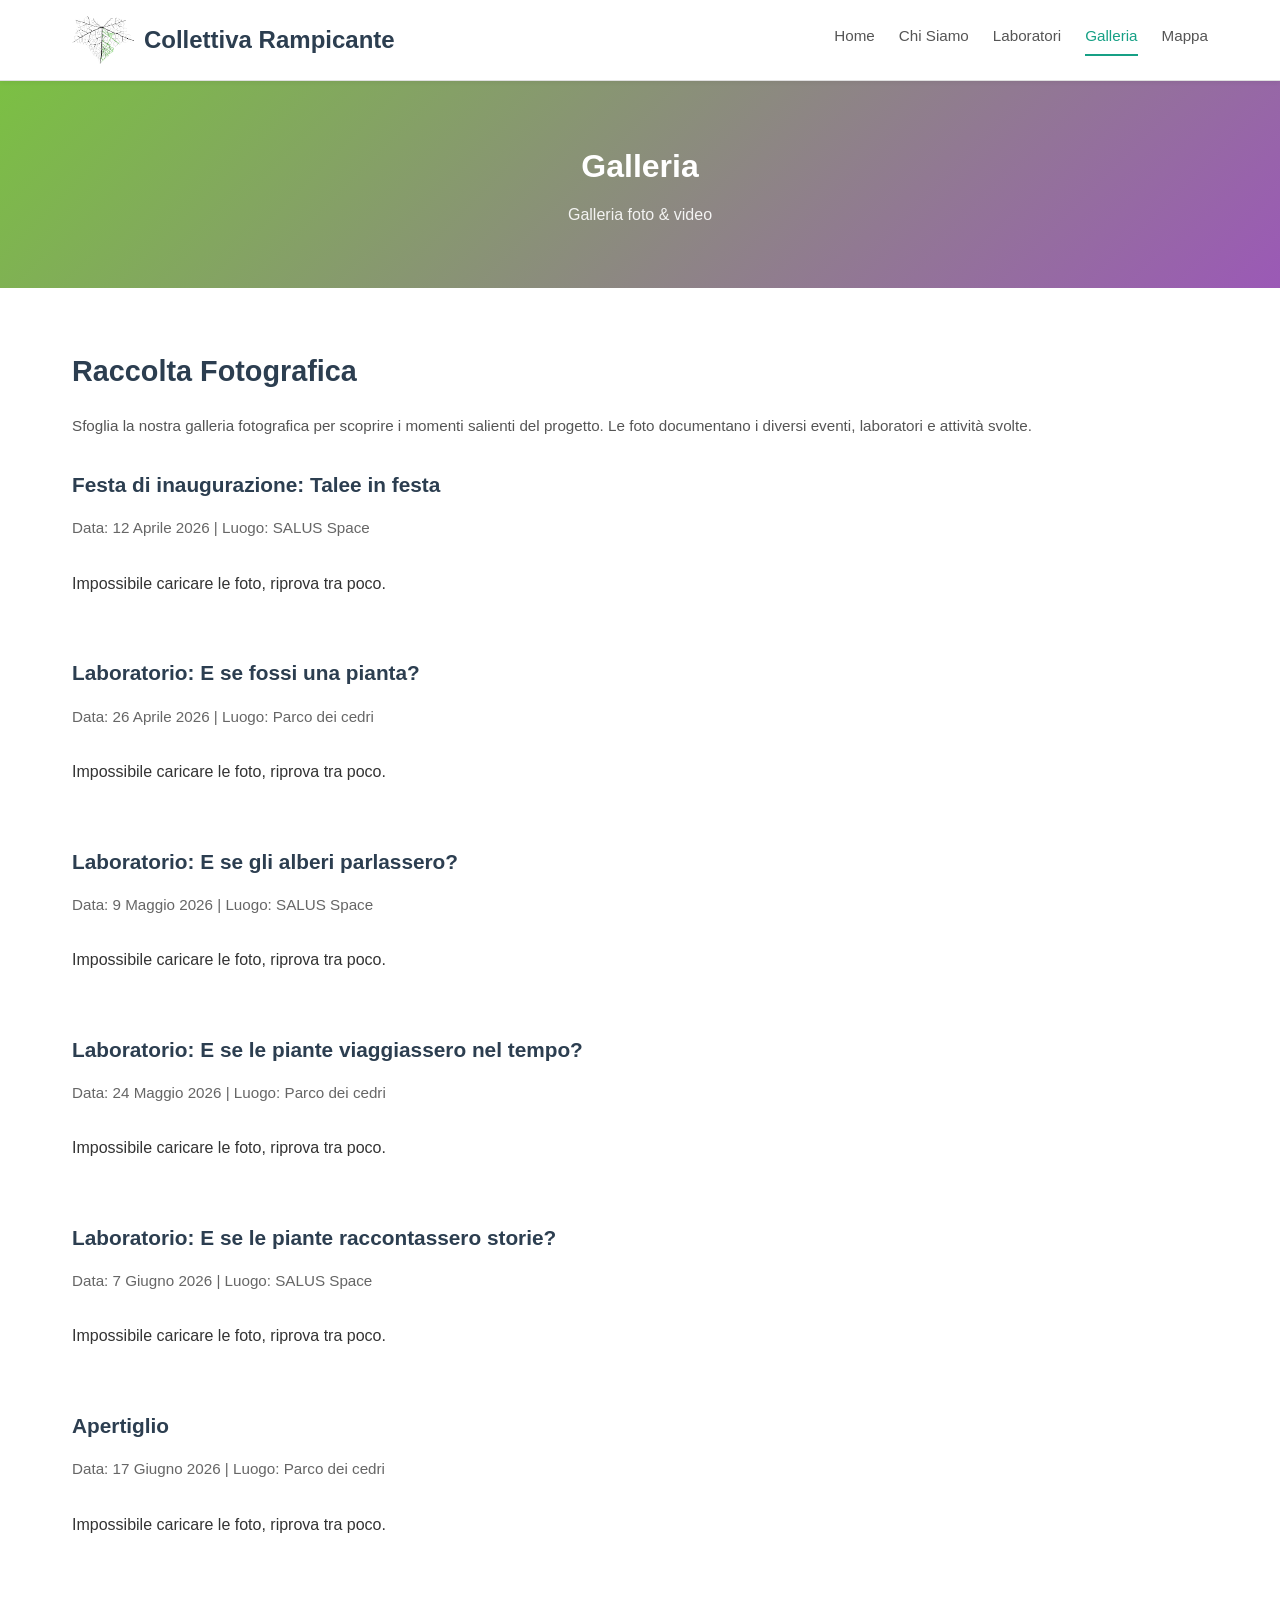
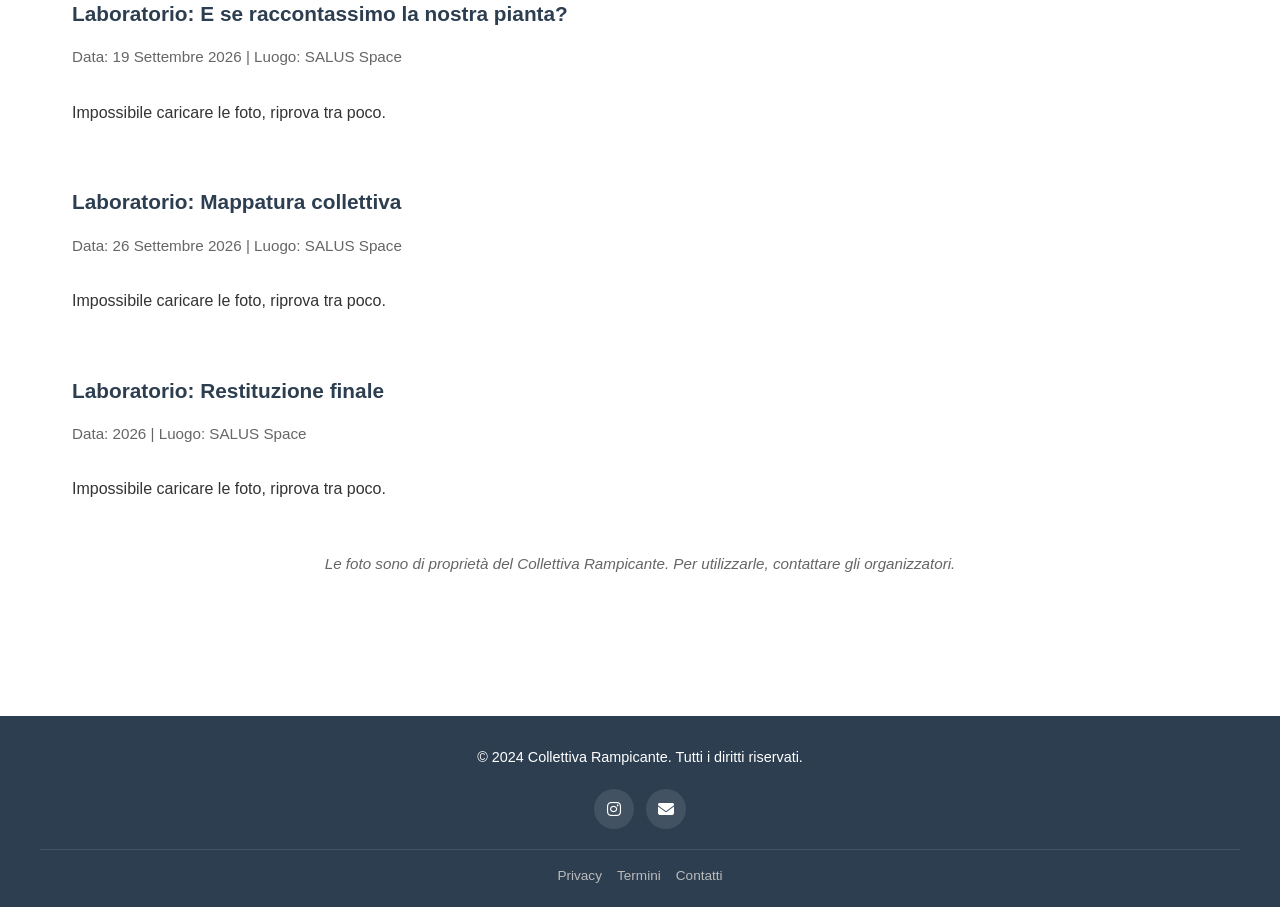
<file: pages/galleria.html>
<!DOCTYPE html>
<html lang="it">
<head>
    <meta charset="UTF-8">
    <meta name="viewport" content="width=device-width, initial-scale=1.0">
    <title>Galleria Foto - Collettiva Rampicante</title>
    <link href="https://cdnjs.cloudflare.com/ajax/libs/font-awesome/6.4.0/css/all.min.css" rel="stylesheet">
    <link rel="stylesheet" href="../css/style.css">
</head>
<body>
    <!-- Navbar -->
    <nav class="navbar">
        <div class="nav-container">
            <a href="../index.html" class="nav-logo">
                <img src="../images/home/mappa-logo.png" alt="" class="nav-logo-img"> Collettiva Rampicante
            </a>
            <div class="nav-menu">
                <a href="../index.html" class="nav-link">Home</a>
                <a href="chi-siamo.html" class="nav-link">Chi Siamo</a>
                <a href="laboratori.html" class="nav-link">Laboratori</a>
                <a href="galleria.html" class="nav-link active">Galleria</a>
                <a href="mappa.html" class="nav-link">Mappa</a>
            </div>
            <div class="nav-toggle">
                <span></span>
                <span></span>
                <span></span>
            </div>
        </div>
    </nav>

    <!-- Page Header -->
    <section class="page-header" style="background: linear-gradient(135deg, #7BC043 0%, #9B59B6 100%);">
        <h1>Galleria</h1>
        <p>Galleria foto & video</p>
    </section>

    <main class="container">
        <section class="content-section">
            <h2>Raccolta Fotografica</h2>
            <p>Sfoglia la nostra galleria fotografica per scoprire i momenti salienti del progetto. Le foto documentano i diversi eventi, laboratori e attività svolte.</p>

            <h3>Festa di inaugurazione: Talee in festa</h3>
            <p style="margin-bottom: 30px; color: #666;">Data: 12 Aprile 2026 | Luogo: SALUS Space</p>
            <div class="gallery-grid" data-cartella="images/galleria/LAB0"></div>

            <h3 style="margin-top: 60px;">Laboratorio: E se fossi una pianta?</h3>
            <p style="margin-bottom: 30px; color: #666;">Data: 26 Aprile 2026 | Luogo: Parco dei cedri</p>
            <div class="gallery-grid" data-cartella="images/galleria/LAB1"></div>

            <h3 style="margin-top: 60px;">Laboratorio: E se gli alberi parlassero?</h3>
            <p style="margin-bottom: 30px; color: #666;">Data: 9 Maggio 2026 | Luogo: SALUS Space</p>
            <div class="gallery-grid" data-cartella="images/galleria/LAB2"></div>

            <h3 style="margin-top: 60px;">Laboratorio: E se le piante viaggiassero nel tempo?</h3>
            <p style="margin-bottom: 30px; color: #666;">Data: 24 Maggio 2026 | Luogo: Parco dei cedri</p>
            <div class="gallery-grid" data-cartella="images/galleria/LAB3"></div>

            <h3 style="margin-top: 60px;">Laboratorio: E se le piante raccontassero storie?</h3>
            <p style="margin-bottom: 30px; color: #666;">Data: 7 Giugno 2026 | Luogo: SALUS Space</p>
            <div class="gallery-grid" data-cartella="images/galleria/LAB4"></div>

            <h3 style="margin-top: 60px;">Apertiglio </h3>
            <p style="margin-bottom: 30px; color: #666;">Data: 17 Giugno 2026 | Luogo: Parco dei cedri</p>
            <div class="gallery-grid" data-cartella="images/galleria/LAB5"></div>


            <h3 style="margin-top: 60px;">Laboratorio: E se raccontassimo la nostra pianta? </h3>
            <p style="margin-bottom: 30px; color: #666;">Data: 19 Settembre 2026 | Luogo: SALUS Space</p>
            <div class="gallery-grid" data-cartella="images/galleria/LAB6"></div>

            <h3 style="margin-top: 60px;">Laboratorio: Mappatura collettiva </h3>
            <p style="margin-bottom: 30px; color: #666;">Data: 26 Settembre 2026 | Luogo: SALUS Space</p>
            <div class="gallery-grid" data-cartella="images/galleria/LAB7"></div>

            <h3 style="margin-top: 60px;">Laboratorio: Restituzione finale  </h3>
            <p style="margin-bottom: 30px; color: #666;">Data:   2026 | Luogo: SALUS Space</p>
            <div class="gallery-grid" data-cartella="images/galleria/LAB8"></div>



            <p style="margin-top: 50px; color: #666; text-align: center;">
                <em>Le foto sono di proprietà del Collettiva Rampicante. Per utilizzarle, contattare gli organizzatori.</em>
            </p>
        </section>
    </main>

    <!-- Footer -->
    <footer class="footer">
        <div class="footer-container">
            <div class="footer-content">
                <div class="footer-text">
                    <p>&copy; 2024 Collettiva Rampicante. Tutti i diritti riservati.</p>
                </div>
                <div class="social-links">
                    <a href="https://instagram.com/collettivarampicante" target="_blank" title="Instagram">
                        <i class="fab fa-instagram"></i>
                    </a>
                    <a href="mailto:collettivarampicante@gmail.com" title="Email">
                        <i class="fas fa-envelope"></i>
                    </a>
                </div>
            </div>
            <div class="footer-links">
                <a href="#">Privacy</a>
                <a href="#">Termini</a>
                <a href="#">Contatti</a>
            </div>
        </div>
    </footer>

    <!-- Scroll to Top Button -->
    <button class="scroll-top-btn" id="scrollTopBtn">
        <i class="fas fa-arrow-up"></i>
    </button>

    <script src="../js/script.js"></script>
</body>
</html>
</file>
<file: css/style.css>
/* ===== Reset e Base ===== */
* {
    margin: 0;
    padding: 0;
    box-sizing: border-box;
}

html {
    scroll-behavior: smooth;
}

body {
    font-family: 'Segoe UI', Tahoma, Geneva, Verdana, sans-serif;
    background-color: #ffffff;
    color: #333;
    line-height: 1.6;
}

/* ===== Navbar ===== */
.navbar {
    background-color: #ffffff;
    border-bottom: 1px solid #e0e0e0;
    position: sticky;
    top: 0;
    z-index: 1000;
    box-shadow: 0 2px 4px rgba(0,0,0,0.05);
}

.nav-container {
    max-width: 1200px;
    margin: 0 auto;
    padding: 1rem 1.5rem;
    display: flex;
    justify-content: space-between;
    align-items: center;
}

.nav-logo {
    font-size: 1.2rem;
    font-weight: 700;
    color: #2c3e50;
    text-decoration: none;
    display: flex;
    align-items: center;
    gap: 8px;
}

.nav-logo i {
    color: #16a085;
}

.nav-menu {
    display: flex;
    gap: 1.5rem;
    list-style: none;
}

.nav-link {
    color: #555;
    text-decoration: none;
    font-size: 0.9rem;
    font-weight: 500;
    transition: color 0.3s ease;
    border-bottom: 2px solid transparent;
    padding-bottom: 5px;
    white-space: nowrap;
}

.nav-link:hover,
.nav-link.active {
    color: #16a085;
    border-bottom-color: #16a085;
}

.nav-toggle {
    display: none;
    flex-direction: column;
    cursor: pointer;
    gap: 6px;
}

.nav-toggle span {
    width: 25px;
    height: 3px;
    background-color: #333;
    transition: 0.3s;
}

/* ===== Hero Section ===== */
.hero {
    background: linear-gradient(135deg, #f5f7fa 0%, #c3cfe2 100%);
    padding: 80px 1.5rem 60px;
    text-align: center;
    min-height: auto;
    display: flex;
    align-items: center;
    justify-content: center;
    width: 100%;
}

.hero-content {
    max-width: 800px;
    margin: 0 auto;
    width: 100%;
}

.hero h1 {
    font-size: 2rem;
    color: #2c3e50;
    margin-bottom: 15px;
    font-weight: 700;
    line-height: 1.3;
}

.hero-subtitle {
    font-size: 1.1rem;
    color: #555;
    margin-bottom: 30px;
    line-height: 1.5;
}

.hero-buttons {
    display: flex;
    gap: 15px;
    justify-content: center;
    flex-direction: column;
    max-width: 300px;
    margin: 0 auto;
}

.btn {
    display: inline-block;
    padding: 12px 25px;
    text-decoration: none;
    border-radius: 4px;
    font-weight: 600;
    transition: background-color 0.3s ease, transform 0.3s ease;
    text-align: center;
    width: 100%;
    border: none;
    cursor: pointer;
}

.btn-primary {
    background-color: #16a085;
    color: #fff;
}

.btn-primary:hover {
    background-color: #117a65;
    transform: translateY(-2px);
}

.btn-secondary {
    background-color: #95a5a6;
    color: #fff;
}

.btn-secondary:hover {
    background-color: #7f8c8d;
    transform: translateY(-2px);
}

/* ===== Page Header ===== */
.page-header {
    padding: 50px 1.5rem;
    color: #fff;
    text-align: center;
}

.page-header h1 {
    font-size: 1.8rem;
    margin-bottom: 10px;
    font-weight: 700;
}

.page-header p {
    font-size: 1rem;
    opacity: 0.9;
}

/* ===== Container ===== */
.container {
    max-width: 1200px;
    margin: 0 auto;
    padding: 40px 1.5rem;
}

/* ===== Highlights Grid ===== */
.highlights {
    margin-bottom: 40px;
}

.highlights h2 {
    font-size: 1.8rem;
    color: #2c3e50;
    margin-bottom: 30px;
    text-align: center;
    font-weight: 700;
}

.highlights-grid {
    display: grid;
    grid-template-columns: 1fr;
    gap: 20px;
}

.highlight-card {
    padding: 25px;
    background-color: #f8f9fa;
    border-radius: 4px;
    text-align: center;
    transition: transform 0.3s ease, box-shadow 0.3s ease;
}

.highlight-card:hover {
    transform: translateY(-5px);
    box-shadow: 0 8px 16px rgba(0,0,0,0.1);
}

.highlight-icon {
    font-size: 2rem;
    color: #16a085;
    margin-bottom: 15px;
}

.highlight-card h3 {
    font-size: 1.1rem;
    color: #2c3e50;
    margin-bottom: 10px;
    font-weight: 600;
}

.highlight-card p {
    color: #666;
    font-size: 0.9rem;
}

/* ===== Content Section ===== */
.content-section {
    margin-bottom: 40px;
}

.content-section h2 {
    font-size: 1.6rem;
    color: #2c3e50;
    margin-bottom: 20px;
    font-weight: 700;
}

.content-section h3 {
    font-size: 1.3rem;
    color: #2c3e50;
    margin-top: 30px;
    margin-bottom: 15px;
    font-weight: 600;
}

.content-section p {
    color: #555;
    margin-bottom: 15px;
    font-size: 0.95rem;
}

/* ===== About Preview ===== */
.about-preview {
    background-color: #f8f9fa;
    padding: 30px 1.5rem;
    border-radius: 4px;
    display: flex;
    flex-direction: column;
    gap: 20px;
}

.about-preview-image {
    width: 100%;
    max-width: 300px;
    margin: 0 auto;
}

.about-preview-image img {
    width: 100%;
    height: auto;
    border-radius: 4px;
}

.about-content {
    max-width: 100%;
    width: 100%;
}

.about-image {
    max-width: 100%;
    height: auto;
    margin: 20px 0;
    border-radius: 4px;
}

/* ===== Partners Grid ===== */
.partners-grid {
    display: grid;
    grid-template-columns: 1fr;
    gap: 15px;
    margin: 20px 0;
}

.partner-card {
    padding: 20px;
    border: 1px solid #e0e0e0;
    border-radius: 4px;
    background-color: #fafafa;
    transition: all 0.3s ease;
}

.partner-card:hover {
    border-color: #16a085;
    box-shadow: 0 4px 12px rgba(22, 160, 133, 0.1);
}

.partner-card h4 {
    color: #2c3e50;
    margin-bottom: 10px;
    font-weight: 600;
}

.partner-card p {
    color: #666;
    font-size: 0.9rem;
}

/* ===== Team Member - Responsive Layout ===== */
.team-member {
    display: flex;
    flex-direction: column;
    gap: 20px;
    margin-bottom: 40px;
    padding-bottom: 40px;
    border-bottom: 1px solid #e0e0e0;
}

.team-member:last-child {
    border-bottom: none;
}

.team-member.reverse {
    flex-direction: column;
}

.team-image {
    width: 100%;
    max-width: 300px;
    height: auto;
    border-radius: 4px;
    box-shadow: 0 4px 8px rgba(0,0,0,0.1);
    margin: 0 auto;
}

.team-info h3 {
    font-size: 1.3rem;
    color: #2c3e50;
    margin-bottom: 10px;
    font-weight: 600;
}

.team-info .position {
    color: #16a085;
    font-weight: 600;
    margin-bottom: 15px;
    font-size: 0.9rem;
}

.team-info p {
    color: #666;
    margin-bottom: 12px;
    line-height: 1.6;
}

/* ===== Timeline ===== */
.results-timeline {
    margin: 30px 0;
}

.timeline-item {
    margin-bottom: 40px;
    padding-left: 40px;
    position: relative;
}

.timeline-marker {
    position: absolute;
    left: 0;
    top: 0;
    width: 35px;
    height: 35px;
    background-color: #16a085;
    color: white;
    border-radius: 50%;
    display: flex;
    align-items: center;
    justify-content: center;
    font-weight: bold;
    font-size: 0.9rem;
}

.timeline-item h3 {
    color: #2c3e50;
    margin-bottom: 10px;
    font-weight: 600;
    font-size: 1.1rem;
}

.timeline-image {
    max-width: 100%;
    height: auto;
    margin-top: 15px;
    border-radius: 4px;
}

/* ===== Courses Grid ===== */
.courses-grid {
    display: grid;
    grid-template-columns: 1fr;
    gap: 20px;
    margin: 20px 0;
}

.course-card {
    border: 1px solid #e0e0e0;
    border-radius: 4px;
    overflow: hidden;
    transition: all 0.3s ease;
    background-color: #fff;
}

.course-card:hover {
    box-shadow: 0 8px 16px rgba(0,0,0,0.1);
}

.course-header {
    height: 80px;
    display: flex;
    align-items: center;
    justify-content: center;
    color: white;
    font-size: 1.5rem;
}

.course-body {
    padding: 20px;
}

.course-body h3 {
    color: #2c3e50;
    font-size: 1.1rem;
    margin-bottom: 12px;
    font-weight: 600;
}

.course-meta {
    display: flex;
    flex-direction: column;
    gap: 10px;
    margin-bottom: 15px;
    font-size: 0.85rem;
    color: #666;
}

.course-meta span {
    display: flex;
    align-items: center;
    gap: 8px;
}

.course-dates {
    color: #16a085;
    font-weight: 600;
    font-size: 0.85rem;
}

/* ===== Resources List ===== */
.resources-list {
    margin: 20px 0;
}

.resource-item {
    display: flex;
    flex-direction: column;
    gap: 15px;
    padding: 20px;
    border: 1px solid #e0e0e0;
    border-radius: 4px;
    margin-bottom: 15px;
    transition: all 0.3s ease;
    text-align: center;
}

.resource-item:hover {
    border-color: #16a085;
    background-color: #f8f9fa;
}

.resource-item i {
    font-size: 1.8rem;
    color: #16a085;
}

.resource-info h4 {
    color: #2c3e50;
    margin-bottom: 5px;
    font-weight: 600;
}

.resource-info p {
    color: #666;
    margin-bottom: 10px;
    font-size: 0.9rem;
}

.download-link {
    color: #16a085;
    text-decoration: none;
    font-weight: 600;
    transition: color 0.3s ease;
}

.download-link:hover {
    color: #117a65;
}

/* ===== Galleria Foto ===== */
.gallery-grid {
    display: grid;
    grid-template-columns: repeat(auto-fill, minmax(150px, 1fr));
    gap: 15px;
    margin: 20px 0;
}

.gallery-item {
    position: relative;
    overflow: hidden;
    border-radius: 4px;
    aspect-ratio: 1;
    cursor: pointer;
}

.gallery-item img {
    width: 100%;
    height: 100%;
    object-fit: cover;
    transition: transform 0.3s ease;
}

.gallery-item video {
    width: 100%;
    height: 100%;
    object-fit: cover;
}

.gallery-item:hover img {
    transform: scale(1.05);
}

.gallery-overlay {
    position: absolute;
    top: 0;
    left: 0;
    right: 0;
    bottom: 0;
    background-color: rgba(22, 160, 133, 0.8);
    display: flex;
    align-items: center;
    justify-content: center;
    color: white;
    font-weight: 600;
    opacity: 0;
    transition: opacity 0.3s ease;
    font-size: 0.9rem;
    text-align: center;
    padding: 10px;
}

.gallery-item:hover .gallery-overlay {
    opacity: 1;
}

/* ===== Stats Grid ===== */
.stats-grid {
    display: grid;
    grid-template-columns: 1fr;
    gap: 15px;
    margin: 20px 0;
}

.stat-card {
    padding: 25px;
    background-color: #f8f9fa;
    border-radius: 4px;
    text-align: center;
    border: 1px solid #e0e0e0;
}

.stat-number {
    font-size: 2rem;
    color: #16a085;
    font-weight: 700;
    margin-bottom: 10px;
}

.stat-card p {
    color: #666;
    font-weight: 600;
    font-size: 0.9rem;
}

/* ===== Deliverables Grid ===== */
.deliverables-grid {
    display: grid;
    grid-template-columns: 1fr;
    gap: 15px;
    margin: 20px 0;
}

.deliverable-item {
    padding: 20px;
    background-color: #f8f9fa;
    border-radius: 4px;
    text-align: center;
    transition: all 0.3s ease;
}

.deliverable-item:hover {
    background-color: #e8f5f1;
}

.deliverable-item i {
    font-size: 2rem;
    color: #16a085;
    margin-bottom: 15px;
}

.deliverable-item h4 {
    color: #2c3e50;
    margin-bottom: 10px;
    font-weight: 600;
}

.deliverable-item p {
    color: #666;
    font-size: 0.9rem;
}

/* ===== Info Box ===== */
.info-box {
    padding: 20px;
    background-color: #f8f9fa;
    border-radius: 4px;
    border-left: 4px solid #16a085;
    margin: 20px 0;
}

.info-box h4 {
    color: #2c3e50;
    margin-bottom: 15px;
    font-weight: 600;
}

.info-list {
    list-style: none;
}

.info-list li {
    color: #666;
    margin-bottom: 8px;
    font-size: 0.9rem;
    line-height: 1.5;
}

.link-button {
    display: inline-block;
    color: #16a085;
    text-decoration: none;
    font-weight: 600;
    transition: color 0.3s ease;
    margin-top: 15px;
}

.link-button:hover {
    color: #117a65;
}

.full-image {
    max-width: 100%;
    height: auto;
    margin: 20px 0;
    border-radius: 4px;
}

/* ===== Contact Section ===== */
.contact-section {
    background-color: #f8f9fa;
    padding: 40px 1.5rem;
    margin: 40px 0;
    border-radius: 4px;
}

.contact-section h2 {
    text-align: center;
    margin-bottom: 30px;
}

.contact-grid {
    display: grid;
    grid-template-columns: 1fr;
    gap: 15px;
}

.contact-card {
    background-color: #fff;
    padding: 25px;
    border-radius: 4px;
    text-align: center;
    border: 1px solid #e0e0e0;
    transition: all 0.3s ease;
}

.contact-card:hover {
    border-color: #16a085;
    box-shadow: 0 4px 12px rgba(22, 160, 133, 0.1);
}

.contact-card i {
    font-size: 2rem;
    color: #16a085;
    margin-bottom: 15px;
    display: block;
}

.contact-card p {
    color: #666;
    font-size: 0.95rem;
    margin-bottom: 0;
}

.contact-card a {
    color: #16a085;
    text-decoration: none;
    font-weight: 600;
    transition: color 0.3s ease;
}

.contact-card a:hover {
    color: #117a65;
}

/* ===== Instagram CTA ===== */
.instagram-cta {
    background: linear-gradient(135deg, #e74c3c 0%, #e67e22 100%);
    padding: 30px 1.5rem;
    text-align: center;
    margin: 40px 0;
    border-radius: 4px;
}

.instagram-cta h3 {
    color: #fff;
    margin-bottom: 15px;
    font-size: 1.3rem;
}

.instagram-cta p {
    color: #fff;
    margin-bottom: 20px;
    font-size: 0.95rem;
}

.instagram-button {
    display: inline-block;
    padding: 12px 30px;
    background-color: #fff;
    color: #e74c3c;
    text-decoration: none;
    border-radius: 4px;
    font-weight: 600;
    transition: all 0.3s ease;
    font-size: 0.95rem;
    width: 100%;
    max-width: 250px;
}

.instagram-button:hover {
    transform: translateY(-2px);
    box-shadow: 0 4px 12px rgba(0,0,0,0.2);
}

.instagram-button i {
    margin-right: 8px;
}

/* ===== Scroll to Top Button ===== */
.scroll-top-btn {
    position: fixed;
    bottom: 20px;
    right: 20px;
    width: 45px;
    height: 45px;
    background-color: #16a085;
    color: #fff;
    border: none;
    border-radius: 50%;
    font-size: 1.2rem;
    cursor: pointer;
    display: none;
    align-items: center;
    justify-content: center;
    z-index: 999;
    transition: all 0.3s ease;
    box-shadow: 0 4px 8px rgba(0,0,0,0.2);
}

.scroll-top-btn:hover {
    background-color: #117a65;
    transform: translateY(-5px);
    box-shadow: 0 6px 12px rgba(0,0,0,0.3);
}

.scroll-top-btn.show {
    display: flex;
}

/* ===== Footer ===== */
.footer {
    background-color: #2c3e50;
    color: #fff;
    padding: 30px 1.5rem 20px;
    margin-top: 40px;
}

.footer-container {
    max-width: 1200px;
    margin: 0 auto;
}

.footer-content {
    display: flex;
    flex-direction: column;
    align-items: center;
    text-align: center;
    margin-bottom: 20px;
    gap: 20px;
}

.footer-text {
    flex: 1;
}

.footer-text p {
    margin: 0;
    font-size: 0.9rem;
}

.social-links {
    display: flex;
    gap: 12px;
    justify-content: center;
    flex-wrap: wrap;
}

.social-links a {
    display: flex;
    align-items: center;
    justify-content: center;
    width: 40px;
    height: 40px;
    background-color: rgba(255,255,255,0.1);
    color: #fff;
    border-radius: 50%;
    text-decoration: none;
    transition: all 0.3s ease;
    font-size: 1rem;
}

.social-links a:hover {
    background-color: #16a085;
    transform: translateY(-3px);
}

.footer-links {
    display: flex;
    gap: 15px;
    justify-content: center;
    padding-top: 15px;
    border-top: 1px solid rgba(255,255,255,0.1);
    flex-wrap: wrap;
}

.footer-links a {
    color: #bbb;
    text-decoration: none;
    transition: color 0.3s ease;
    font-size: 0.85rem;
}

.footer-links a:hover {
    color: #16a085;
}

/* ===== Responsive Media Queries ===== */

/* Tablet (768px and up) */
@media (min-width: 768px) {
    .nav-container {
        padding: 1rem 2rem;
    }

    .nav-logo {
        font-size: 1.5rem;
        gap: 10px;
    }

    .nav-link {
        font-size: 0.95rem;
    }

    .hero {
        padding: 100px 2rem 80px;
    }

    .hero h1 {
        font-size: 2.5rem;
    }

    .hero-subtitle {
        font-size: 1.2rem;
    }

    .page-header {
        padding: 60px 2rem;
    }

    .page-header h1 {
        font-size: 2rem;
    }

    .container {
        padding: 60px 2rem;
    }

    .highlights h2 {
        font-size: 2rem;
    }

    .highlights-grid {
        grid-template-columns: repeat(2, 1fr);
        gap: 25px;
    }

    .highlight-card {
        padding: 30px;
    }

    .highlight-icon {
        font-size: 2.2rem;
    }

    .content-section h2 {
        font-size: 1.8rem;
    }

    .about-preview {
        display: grid;
        grid-template-columns: 250px 1fr;
        gap: 30px;
        align-items: start;
        padding: 40px;
    }

    .about-preview-image {
        margin: 0;
    }

    .partners-grid {
        grid-template-columns: repeat(2, 1fr);
        gap: 20px;
    }

    .team-member {
        display: grid;
        grid-template-columns: 1fr 1fr;
        gap: 40px;
        align-items: center;
    }

    .team-member.reverse {
        direction: rtl;
    }

    .team-member.reverse > * {
        direction: ltr;
    }

    .team-image {
        max-width: 350px;
    }

    .courses-grid {
        grid-template-columns: repeat(2, 1fr);
        gap: 20px;
    }

    .gallery-grid {
        grid-template-columns: repeat(auto-fill, minmax(200px, 1fr));
        gap: 20px;
    }

    .stats-grid {
        grid-template-columns: repeat(2, 1fr);
        gap: 20px;
    }

    .stat-card {
        padding: 30px;
    }

    .stat-number {
        font-size: 2.2rem;
    }

    .deliverables-grid {
        grid-template-columns: repeat(2, 1fr);
        gap: 20px;
    }

    .contact-grid {
        grid-template-columns: repeat(2, 1fr);
        gap: 20px;
    }

    .resource-item {
        flex-direction: row;
        text-align: left;
    }

    .resource-item i {
        min-width: 60px;
        flex-shrink: 0;
    }

    .instagram-button {
        width: auto;
    }
}

/* Desktop (1024px and up) */
@media (min-width: 1024px) {
    .hero h1 {
        font-size: 3rem;
    }

    .hero-subtitle {
        font-size: 1.3rem;
    }

    .highlights-grid {
        grid-template-columns: repeat(3, 1fr);
    }

    .partners-grid {
        grid-template-columns: repeat(3, 1fr);
    }

    .courses-grid {
        grid-template-columns: repeat(3, 1fr);
    }

    .stats-grid {
        grid-template-columns: repeat(4, 1fr);
    }

    .deliverables-grid {
        grid-template-columns: repeat(3, 1fr);
    }

    .contact-grid {
        grid-template-columns: repeat(3, 1fr);
    }

    .gallery-grid {
        grid-template-columns: repeat(auto-fill, minmax(220px, 1fr));
    }
}

/* ===== Logo navbar (mappa) e pianta hero ===== */
.nav-logo-img { height: 48px; width: auto; display: block; flex-shrink: 0; filter: contrast(1.6); }
.hero-plant { height: 2.2em; flex-shrink: 0; width: auto; vertical-align: middle; margin-right: 0.15em; filter: drop-shadow(1px 1px 3px rgba(0,0,0,0.25)); }

/* ===== Chi Siamo: persone alternate sx/dx ===== */
.person-list { display: flex; flex-direction: column; gap: 50px; margin-top: 30px; }
.person-row { display: flex; gap: 30px; align-items: flex-start; }
.person-row:nth-child(even) { flex-direction: row-reverse; }
.person-photo { flex: 0 0 250px; width: 250px; height: 250px; object-fit: cover; border-radius: 8px; }
.person-body { flex: 1; min-width: 0; }
@media (max-width: 768px) {
    .person-row, .person-row:nth-child(even) { flex-direction: column; align-items: center; }
    .person-photo { flex: 0 0 auto; width: 100%; max-width: 300px; height: 300px; }
}

/* ===== Lightbox galleria con frecce ===== */
.lightbox { position: fixed; inset: 0; background: rgba(0,0,0,0.92); z-index: 9999; display: flex; align-items: center; justify-content: center; }
.lightbox-img { max-width: 90%; max-height: 88%; object-fit: contain; border-radius: 4px; user-select: none; }
.lightbox-btn { position: absolute; background: rgba(255,255,255,0.15); color: #fff; border: none; cursor: pointer; font-size: 1.8rem; line-height: 1; width: 52px; height: 52px; border-radius: 50%; display: flex; align-items: center; justify-content: center; transition: background .2s; }
.lightbox-btn:hover { background: rgba(255,255,255,0.35); }
.lightbox-prev { left: 16px; top: 50%; transform: translateY(-50%); }
.lightbox-next { right: 16px; top: 50%; transform: translateY(-50%); }
.lightbox-close { top: 16px; right: 16px; font-size: 1.6rem; }
.lightbox-counter { position: absolute; bottom: 16px; left: 50%; transform: translateX(-50%); color: #fff; font-size: 0.95rem; opacity: .85; }
@media (max-width: 600px) { .lightbox-btn { width: 44px; height: 44px; } .lightbox-prev { left: 6px; } .lightbox-next { right: 6px; } }
</file>
